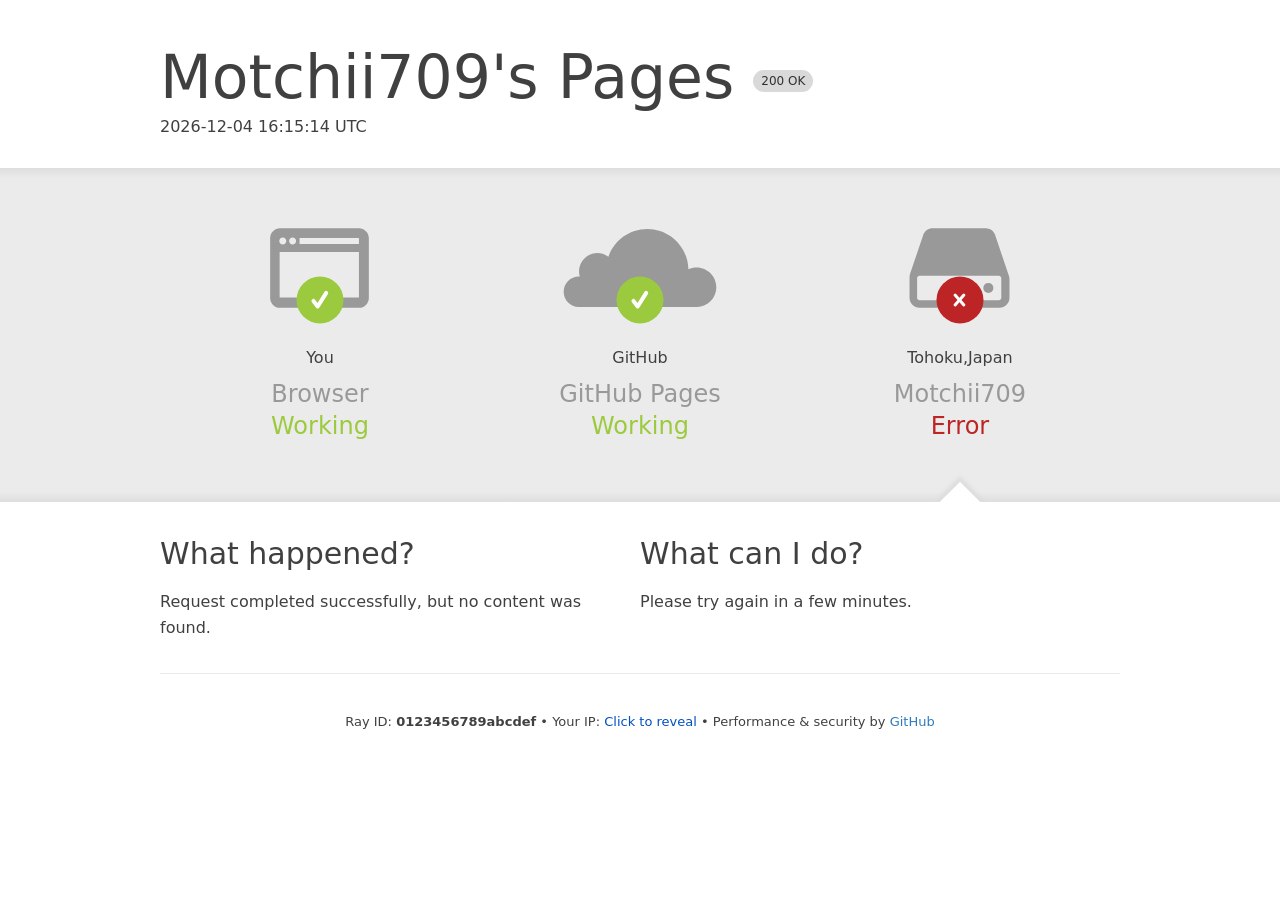
<file: index.html>
<!DOCTYPE html>
<!--[if lt IE 7]> <html class="no-js ie6 oldie" lang="en-US"> <![endif]-->
<!--[if IE 7]>    <html class="no-js ie7 oldie" lang="en-US"> <![endif]-->
<!--[if IE 8]>    <html class="no-js ie8 oldie" lang="en-US"> <![endif]-->
<!--[if gt IE 8]><!--> <html class="no-js" lang="en-US"> <!--<![endif]-->
<head>
<title>200: Motchii709&#39;s Pages</title>
<meta charset="UTF-8" />
<meta http-equiv="Content-Type" content="text/html; charset=UTF-8" />
<meta http-equiv="X-UA-Compatible" content="IE=Edge" />
<meta name="robots" content="noindex, nofollow" />
<meta name="viewport" content="width=device-width,initial-scale=1" />
<link rel="stylesheet" href="style.css" />
<!-- Google tag (gtag.js) -->
<script async src="https://www.googletagmanager.com/gtag/js?id=G-6RQS8S3X5S"></script>
<script>
  window.dataLayer = window.dataLayer || [];
  function gtag(){dataLayer.push(arguments);}
  gtag('js', new Date());
  gtag('config', 'G-6RQS8S3X5S');
</script>
</head>
<body>
<div id="cf-wrapper">
    <div id="cf-error-details" class="p-0">
        <header class="mx-auto pt-10 lg:pt-6 lg:px-8 w-240 lg:w-full mb-8">
            <h1 class="inline-block sm:block sm:mb-2 font-light text-60 lg:text-4xl text-black-dark leading-tight mr-2">
                <span class="inline-block">Motchii709&#39;s Pages</span>
                <span class="code-label">200 OK</span>
            </h1>
            <div id="current-time" class=""></div>
        </header>
        <div class="my-8 bg-gradient-gray">
            <div class="w-240 lg:w-full mx-auto">
                <div class="clearfix md:px-8">
                    <div id="cf-browser-status" class=" relative w-1/3 md:w-full py-15 md:p-0 md:py-8 md:text-left md:border-solid md:border-0 md:border-b md:border-gray-400 overflow-hidden float-left md:float-none text-center">
                        <div class="relative mb-10 md:m-0">
                            <span class="cf-icon-browser block md:hidden h-20 bg-center bg-no-repeat"></span>
                            <span class="cf-icon-ok w-12 h-12 absolute left-1/2 md:left-auto md:right-0 md:top-0 -ml-6 -bottom-4"></span>
                        </div>
                        <span class="md:block w-full truncate">You</span>
                        <h3 class="md:inline-block mt-3 md:mt-0 text-2xl text-gray-600 font-light leading-1.3" >Browser</h3>
                        <span class="leading-1.3 text-2xl" style="color: #9bca3e">Working</span>
                    </div>
                    <div id="cf-cloudflare-status" class=" relative w-1/3 md:w-full py-15 md:p-0 md:py-8 md:text-left md:border-solid md:border-0 md:border-b md:border-gray-400 overflow-hidden float-left md:float-none text-center">
                        <div class="relative mb-10 md:m-0">
                            <span class="cf-icon-cloud block md:hidden h-20 bg-center bg-no-repeat"></span>
                            <span class="cf-icon-ok w-12 h-12 absolute left-1/2 md:left-auto md:right-0 md:top-0 -ml-6 -bottom-4"></span>
                        </div>
                        <span class="md:block w-full truncate">GitHub</span>
                        <h3 class="md:inline-block mt-3 md:mt-0 text-2xl text-gray-600 font-light leading-1.3" >GitHub Pages</h3>
                        <span class="leading-1.3 text-2xl" style="color: #9bca3e">Working</span>
                    </div>
                    <div id="cf-host-status" class="cf-error-source relative w-1/3 md:w-full py-15 md:p-0 md:py-8 md:text-left md:border-solid md:border-0 md:border-b md:border-gray-400 overflow-hidden float-left md:float-none text-center">
                        <div class="relative mb-10 md:m-0">
                            <span class="cf-icon-server block md:hidden h-20 bg-center bg-no-repeat"></span>
                            <span class="cf-icon-error w-12 h-12 absolute left-1/2 md:left-auto md:right-0 md:top-0 -ml-6 -bottom-4"></span>
                        </div>
                        <span class="md:block w-full truncate">Tohoku,Japan</span>
                        <h3 class="md:inline-block mt-3 md:mt-0 text-2xl text-gray-600 font-light leading-1.3" >Motchii709</h3>
                        <span class="leading-1.3 text-2xl" style="color: #bd2426">Error</span>
                    </div>
                </div>
            </div>
        </div>

        <div class="w-240 lg:w-full mx-auto mb-8 lg:px-8">
            <div class="clearfix">
                <div class="w-1/2 md:w-full float-left pr-6 md:pb-10 md:pr-0 leading-relaxed">
                    <h2 class="text-3xl font-normal leading-1.3 mb-4">What happened?</h2>
                    Request completed successfully, but no content was found.
                </div>
                <div class="w-1/2 md:w-full float-left leading-relaxed">
                    <h2 class="text-3xl font-normal leading-1.3 mb-4">What can I do?</h2>
                    Please try again in a few minutes.
                </div>
            </div>
        </div>

        <div class="cf-error-footer cf-wrapper w-240 lg:w-full py-10 sm:py-4 sm:px-8 mx-auto text-center sm:text-left border-solid border-0 border-t border-gray-300">
            <p class="text-13">
                <span class="cf-footer-item sm:block sm:mb-1">Ray ID: <strong class="font-semibold">0123456789abcdef</strong></span>
                <span class="cf-footer-separator sm:hidden">&bull;</span>
                <span id="cf-footer-item-ip" class="cf-footer-item hidden sm:block sm:mb-1">
                    Your IP:
                    <button type="button" id="cf-footer-ip-reveal" class="cf-footer-ip-reveal-btn">Click to reveal</button>
                    <span class="hidden" id="cf-footer-ip">Loading...</span>
                    <span class="cf-footer-separator sm:hidden">&bull;</span>
                </span>
                
                <span class="cf-footer-item sm:block sm:mb-1"><span>Performance &amp; security by</span> <a rel="noopener noreferrer" href="https://github.com/" id="brand_link" target="_blank">GitHub</a></span>
            </p>
        </div><!-- /.error-footer -->
    </div>
</div>
<script>
(function(){
  var a=document;
  function updateTime(){
    var e=a.getElementById("current-time");
    if(e){
      var d=new Date();
      var y=d.getUTCFullYear();
      var m=String(d.getUTCMonth()+1).padStart(2,"0");
      var day=String(d.getUTCDate()).padStart(2,"0");
      var h=String(d.getUTCHours()).padStart(2,"0");
      var min=String(d.getUTCMinutes()).padStart(2,"0");
      var s=String(d.getUTCSeconds()).padStart(2,"0");
      e.textContent=y+"-"+m+"-"+day+" "+h+":"+min+":"+s+" UTC";
    }
  }
  function d(){
    var b=a.getElementById("cf-footer-item-ip"),c=a.getElementById("cf-footer-ip-reveal"),ip=a.getElementById("cf-footer-ip");
    if(b&&"classList"in b){
      b.classList.remove("hidden");
      c.addEventListener("click",function(){
        c.classList.add("hidden");
        ip.classList.remove("hidden");
      });
    }
    fetch("https://api.ipify.org?format=json").then(function(r){return r.json()}).then(function(data){
      if(ip) ip.textContent=data.ip;
    }).catch(function(){
      if(ip) ip.textContent="Unavailable";
    });
    updateTime();
    setInterval(updateTime,1000);
  }
  document.addEventListener&&a.addEventListener("DOMContentLoaded",d);
})();
</script>
</body>
</html>
</file>
<file: style.css>
.container{width:100%}.bg-white{--bg-opacity:1;background-color:#fff;background-color:rgba(255,255,255,var(--bg-opacity))}.bg-center{background-position:50%}.bg-no-repeat{background-repeat:no-repeat}.border-gray-300{--border-opacity:1;border-color:#ebebeb;border-color:rgba(235,235,235,var(--border-opacity))}.rounded{border-radius:.25rem}.border-solid{border-style:solid}.border-0{border-width:0}.border{border-width:1px}.border-t{border-top-width:1px}.cursor-pointer{cursor:pointer}.block{display:block}.inline-block{display:inline-block}.table{display:table}.hidden{display:none}.float-left{float:left}.clearfix:after{content:"";display:table;clear:both}.font-mono{font-family:monaco,courier,monospace}.font-light{font-weight:300}.font-normal{font-weight:400}.font-semibold{font-weight:600}.h-12{height:3rem}.h-20{height:5rem}.text-13{font-size:13px}.text-15{font-size:15px}.text-60{font-size:60px}.text-2xl{font-size:1.5rem}.text-3xl{font-size:1.875rem}.leading-tight{line-height:1.25}.leading-normal{line-height:1.5}.leading-relaxed{line-height:1.625}.leading-1\.3{line-height:1.3}.my-8{margin-top:2rem;margin-bottom:2rem}.mx-auto{margin-left:auto;margin-right:auto}.mr-2{margin-right:.5rem}.mb-2{margin-bottom:.5rem}.mt-3{margin-top:.75rem}.mb-4{margin-bottom:1rem}.ml-4{margin-left:1rem}.mt-6{margin-top:1.5rem}.mb-6{margin-bottom:1.5rem}.mb-8{margin-bottom:2rem}.mb-10{margin-bottom:2.5rem}.ml-10{margin-left:2.5rem}.mb-15{margin-bottom:3.75rem}.-ml-6{margin-left:-1.5rem}.overflow-hidden{overflow:hidden}.p-0{padding:0}.py-2{padding-top:.5rem;padding-bottom:.5rem}.px-4{padding-left:1rem;padding-right:1rem}.py-8{padding-top:2rem;padding-bottom:2rem}.py-10{padding-top:2.5rem;padding-bottom:2.5rem}.py-15{padding-top:3.75rem;padding-bottom:3.75rem}.pr-6{padding-right:1.5rem}.pt-10{padding-top:2.5rem}.absolute{position:absolute}.relative{position:relative}.left-1\/2{left:50%}.-bottom-4{bottom:-1rem}.resize{resize:both}.text-center{text-align:center}.text-black-dark{--text-opacity:1;color:#404040;color:rgba(64,64,64,var(--text-opacity))}.text-gray-600{--text-opacity:1;color:#999;color:rgba(153,153,153,var(--text-opacity))}.text-red-error{--text-opacity:1;color:#bd2426;color:rgba(189,36,38,var(--text-opacity))}.text-green-success{--text-opacity:1;color:#9bca3e;color:rgba(155,202,62,var(--text-opacity))}.antialiased{-webkit-font-smoothing:antialiased;-moz-osx-font-smoothing:grayscale}.truncate{overflow:hidden;text-overflow:ellipsis;white-space:nowrap}.w-12{width:3rem}.w-240{width:60rem}.w-1\/2{width:50%}.w-1\/3{width:33.333333%}.w-full{width:100%}.transition{-webkit-transition-property:background-color,border-color,color,fill,stroke,opacity,box-shadow,-webkit-transform;transition-property:background-color,border-color,color,fill,stroke,opacity,box-shadow,-webkit-transform;transition-property:background-color,border-color,color,fill,stroke,opacity,box-shadow,transform;transition-property:background-color,border-color,color,fill,stroke,opacity,box-shadow,transform,-webkit-transform}body,html{--text-opacity:1;color:#404040;color:rgba(64,64,64,var(--text-opacity));-webkit-font-smoothing:antialiased;-moz-osx-font-smoothing:grayscale;font-family:system-ui,-apple-system,BlinkMacSystemFont,Segoe UI,Roboto,Helvetica Neue,Arial,Noto Sans,sans-serif,Apple Color Emoji,Segoe UI Emoji,Segoe UI Symbol,Noto Color Emoji;font-size:16px}*,body,html{margin:0;padding:0}*{box-sizing:border-box}a{--text-opacity:1;color:#2f7bbf;color:rgba(47,123,191,var(--text-opacity));text-decoration:none;-webkit-transition-property:all;transition-property:all;-webkit-transition-duration:.15s;transition-duration:.15s;-webkit-transition-timing-function:cubic-bezier(0,0,.2,1);transition-timing-function:cubic-bezier(0,0,.2,1)}a:hover{--text-opacity:1;color:#f68b1f;color:rgba(246,139,31,var(--text-opacity))}img{display:block;width:100%;height:auto}#what-happened-section p{font-size:15px;line-height:1.5}strong{font-weight:600}.bg-gradient-gray{background-image:-webkit-linear-gradient(top,#dedede,#ebebeb 3%,#ebebeb 97%,#dedede)}.cf-error-source:after{position:absolute;--bg-opacity:1;background-color:#fff;background-color:rgba(255,255,255,var(--bg-opacity));width:2.5rem;height:2.5rem;--transform-translate-x:0;--transform-translate-y:0;--transform-rotate:0;--transform-skew-x:0;--transform-skew-y:0;--transform-scale-x:1;--transform-scale-y:1;-webkit-transform:translateX(var(--transform-translate-x)) translateY(var(--transform-translate-y)) rotate(var(--transform-rotate)) skewX(var(--transform-skew-x)) skewY(var(--transform-skew-y)) scaleX(var(--transform-scale-x)) scaleY(var(--transform-scale-y));-ms-transform:translateX(var(--transform-translate-x)) translateY(var(--transform-translate-y)) rotate(var(--transform-rotate)) skewX(var(--transform-skew-x)) skewY(var(--transform-skew-y)) scaleX(var(--transform-scale-x)) scaleY(var(--transform-scale-y));transform:translateX(var(--transform-translate-x)) translateY(var(--transform-translate-y)) rotate(var(--transform-rotate)) skewX(var(--transform-skew-x)) skewY(var(--transform-skew-y)) scaleX(var(--transform-scale-x)) scaleY(var(--transform-scale-y));--transform-rotate:45deg;content:"";bottom:-1.75rem;left:50%;margin-left:-1.25rem;box-shadow:0 0 4px 4px #dedede}@media screen and (max-width:720px){.cf-error-source:after{display:none}}.cf-icon-browser{background-image:url(data:image/svg+xml;utf8,%3Csvg%20id%3D%22a%22%20xmlns%3D%22http%3A//www.w3.org/2000/svg%22%20viewBox%3D%220%200%20100%2080.7362%22%3E%3Cpath%20d%3D%22M89.8358.1636H10.1642C4.6398.1636.1614%2C4.6421.1614%2C10.1664v60.4033c0%2C5.5244%2C4.4784%2C10.0028%2C10.0028%2C10.0028h79.6716c5.5244%2C0%2C10.0027-4.4784%2C10.0027-10.0028V10.1664c0-5.5244-4.4784-10.0028-10.0027-10.0028ZM22.8323%2C9.6103c1.9618%2C0%2C3.5522%2C1.5903%2C3.5522%2C3.5521s-1.5904%2C3.5522-3.5522%2C3.5522-3.5521-1.5904-3.5521-3.5522%2C1.5903-3.5521%2C3.5521-3.5521ZM12.8936%2C9.6103c1.9618%2C0%2C3.5522%2C1.5903%2C3.5522%2C3.5521s-1.5904%2C3.5522-3.5522%2C3.5522-3.5521-1.5904-3.5521-3.5522%2C1.5903-3.5521%2C3.5521-3.5521ZM89.8293%2C70.137H9.7312V24.1983h80.0981v45.9387ZM89.8293%2C16.1619H29.8524v-5.999h59.977v5.999Z%22%20style%3D%22fill%3A%20%23999%3B%22/%3E%3C/svg%3E)}.cf-icon-cloud{background-image:url(data:image/svg+xml;utf8,%3Csvg%20id%3D%22a%22%20xmlns%3D%22http%3A//www.w3.org/2000/svg%22%20viewBox%3D%220%200%20152%2078.9141%22%3E%3Cpath%20d%3D%22M132.2996%2C77.9927v-.0261c10.5477-.2357%2C19.0305-8.8754%2C19.0305-19.52%2C0-10.7928-8.7161-19.5422-19.4678-19.5422-2.9027%2C0-5.6471.6553-8.1216%2C1.7987C123.3261%2C18.6624%2C105.3419.9198%2C83.202.9198c-17.8255%2C0-32.9539%2C11.5047-38.3939%2C27.4899-3.0292-2.2755-6.7818-3.6403-10.8622-3.6403-10.0098%2C0-18.1243%2C8.1145-18.1243%2C18.1243%2C0%2C1.7331.258%2C3.4033.7122%2C4.9905-.2899-.0168-.5769-.0442-.871-.0442-8.2805%2C0-14.993%2C6.7503-14.993%2C15.0772%2C0%2C8.2795%2C6.6381%2C14.994%2C14.8536%2C15.0701v.0054h.1069c.0109%2C0%2C.0215.0016.0325.0016s.0215-.0016.0325-.0016%22%20style%3D%22fill%3A%20%23999%3B%22/%3E%3C/svg%3E)}.cf-icon-server{background-image:url(data:image/svg+xml;utf8,%3Csvg%20id%3D%22a%22%20xmlns%3D%22http%3A//www.w3.org/2000/svg%22%20viewBox%3D%220%200%2095%2075%22%3E%3Cpath%20d%3D%22M94.0103%2C45.0775l-12.9885-38.4986c-1.2828-3.8024-4.8488-6.3624-8.8618-6.3619l-49.91.0065c-3.9995.0005-7.556%2C2.5446-8.8483%2C6.3295L1.0128%2C42.8363c-.3315.971-.501%2C1.9899-.5016%2C3.0159l-.0121%2C19.5737c-.0032%2C5.1667%2C4.1844%2C9.3569%2C9.3513%2C9.3569h75.2994c5.1646%2C0%2C9.3512-4.1866%2C9.3512-9.3512v-17.3649c0-1.0165-.1657-2.0262-.4907-2.9893ZM86.7988%2C65.3097c0%2C1.2909-1.0465%2C2.3374-2.3374%2C2.3374H9.9767c-1.2909%2C0-2.3374-1.0465-2.3374-2.3374v-18.1288c0-1.2909%2C1.0465-2.3374%2C2.3374-2.3374h74.4847c1.2909%2C0%2C2.3374%2C1.0465%2C2.3374%2C2.3374v18.1288Z%22%20style%3D%22fill%3A%20%23999%3B%22/%3E%3Ccircle%20cx%3D%2274.6349%22%20cy%3D%2256.1889%22%20r%3D%224.7318%22%20style%3D%22fill%3A%20%23999%3B%22/%3E%3Ccircle%20cx%3D%2259.1472%22%20cy%3D%2256.1889%22%20r%3D%224.7318%22%20style%3D%22fill%3A%20%23999%3B%22/%3E%3C/svg%3E)}.cf-icon-ok{background-image:url(data:image/svg+xml;utf8,%3Csvg%20id%3D%22a%22%20xmlns%3D%22http%3A//www.w3.org/2000/svg%22%20viewBox%3D%220%200%2048%2048%22%3E%3Ccircle%20cx%3D%2224%22%20cy%3D%2224%22%20r%3D%2223.4815%22%20style%3D%22fill%3A%20%239bca3e%3B%22/%3E%3Cpolyline%20points%3D%2217.453%2024.9841%2021.7183%2030.4504%2030.2076%2016.8537%22%20style%3D%22fill%3A%20none%3B%20stroke%3A%20%23fff%3B%20stroke-linecap%3A%20round%3B%20stroke-linejoin%3A%20round%3B%20stroke-width%3A%204px%3B%22/%3E%3C/svg%3E)}.cf-icon-error{background-image:url(data:image/svg+xml;utf8,%3Csvg%20id%3D%22a%22%20xmlns%3D%22http%3A//www.w3.org/2000/svg%22%20viewBox%3D%220%200%2047.9145%2047.9641%22%3E%3Ccircle%20cx%3D%2223.9572%22%20cy%3D%2223.982%22%20r%3D%2223.4815%22%20style%3D%22fill%3A%20%23bd2426%3B%22/%3E%3Cline%20x1%3D%2219.0487%22%20y1%3D%2219.0768%22%20x2%3D%2227.8154%22%20y2%3D%2228.8853%22%20style%3D%22fill%3A%20none%3B%20stroke%3A%20%23fff%3B%20stroke-linecap%3A%20round%3B%20stroke-linejoin%3A%20round%3B%20stroke-width%3A%203px%3B%22/%3E%3Cline%20x1%3D%2227.8154%22%20y1%3D%2219.0768%22%20x2%3D%2219.0487%22%20y2%3D%2228.8853%22%20style%3D%22fill%3A%20none%3B%20stroke%3A%20%23fff%3B%20stroke-linecap%3A%20round%3B%20stroke-linejoin%3A%20round%3B%20stroke-width%3A%203px%3B%22/%3E%3C/svg%3E)}#cf-wrapper .feedback-hidden{display:none}#cf-wrapper .feedback-success{min-height:33px;line-height:33px}#cf-wrapper .cf-button{color:#0051c3;font-size:13px;border-color:#0045a6;-webkit-transition-timing-function:ease;transition-timing-function:ease;-webkit-transition-duration:.2s;transition-duration:.2s;-webkit-transition-property:background-color,border-color,color;transition-property:background-color,border-color,color}#cf-wrapper .cf-button:hover{color:#fff;background-color:#003681}.cf-error-footer .hidden{display:none}.cf-error-footer .cf-footer-ip-reveal-btn{-webkit-appearance:button;-moz-appearance:button;appearance:button;text-decoration:none;background:none;color:inherit;border:none;padding:0;font:inherit;cursor:pointer;color:#0051c3;-webkit-transition:color .15s ease;transition:color .15s ease}.cf-error-footer .cf-footer-ip-reveal-btn:hover{color:#ee730a}.code-label{background-color:#d9d9d9;color:#313131;font-weight:500;border-radius:1.25rem;font-size:.75rem;line-height:4.5rem;padding:.25rem .5rem;height:4.5rem;white-space:nowrap;vertical-align:middle}@media (max-width:639px){.sm\:block{display:block}.sm\:hidden{display:none}.sm\:mb-1{margin-bottom:.25rem}.sm\:mb-2{margin-bottom:.5rem}.sm\:py-4{padding-top:1rem;padding-bottom:1rem}.sm\:px-8{padding-left:2rem;padding-right:2rem}.sm\:text-left{text-align:left}}@media (max-width:720px){.md\:border-gray-400{--border-opacity:1;border-color:#dedede;border-color:rgba(222,222,222,var(--border-opacity))}.md\:border-solid{border-style:solid}.md\:border-0{border-width:0}.md\:border-b{border-bottom-width:1px}.md\:block{display:block}.md\:inline-block{display:inline-block}.md\:hidden{display:none}.md\:float-none{float:none}.md\:text-3xl{font-size:1.875rem}.md\:m-0{margin:0}.md\:mt-0{margin-top:0}.md\:mb-2{margin-bottom:.5rem}.md\:p-0{padding:0}.md\:py-8{padding-top:2rem;padding-bottom:2rem}.md\:px-8{padding-left:2rem;padding-right:2rem}.md\:pr-0{padding-right:0}.md\:pb-10{padding-bottom:2.5rem}.md\:top-0{top:0}.md\:right-0{right:0}.md\:left-auto{left:auto}.md\:text-left{text-align:left}.md\:w-full{width:100%}}@media (max-width:1023px){.lg\:text-sm{font-size:.875rem}.lg\:text-2xl{font-size:1.5rem}.lg\:text-4xl{font-size:2.25rem}.lg\:leading-relaxed{line-height:1.625}.lg\:px-8{padding-left:2rem;padding-right:2rem}.lg\:pt-6{padding-top:1.5rem}.lg\:w-full{width:100%}}
</file>
